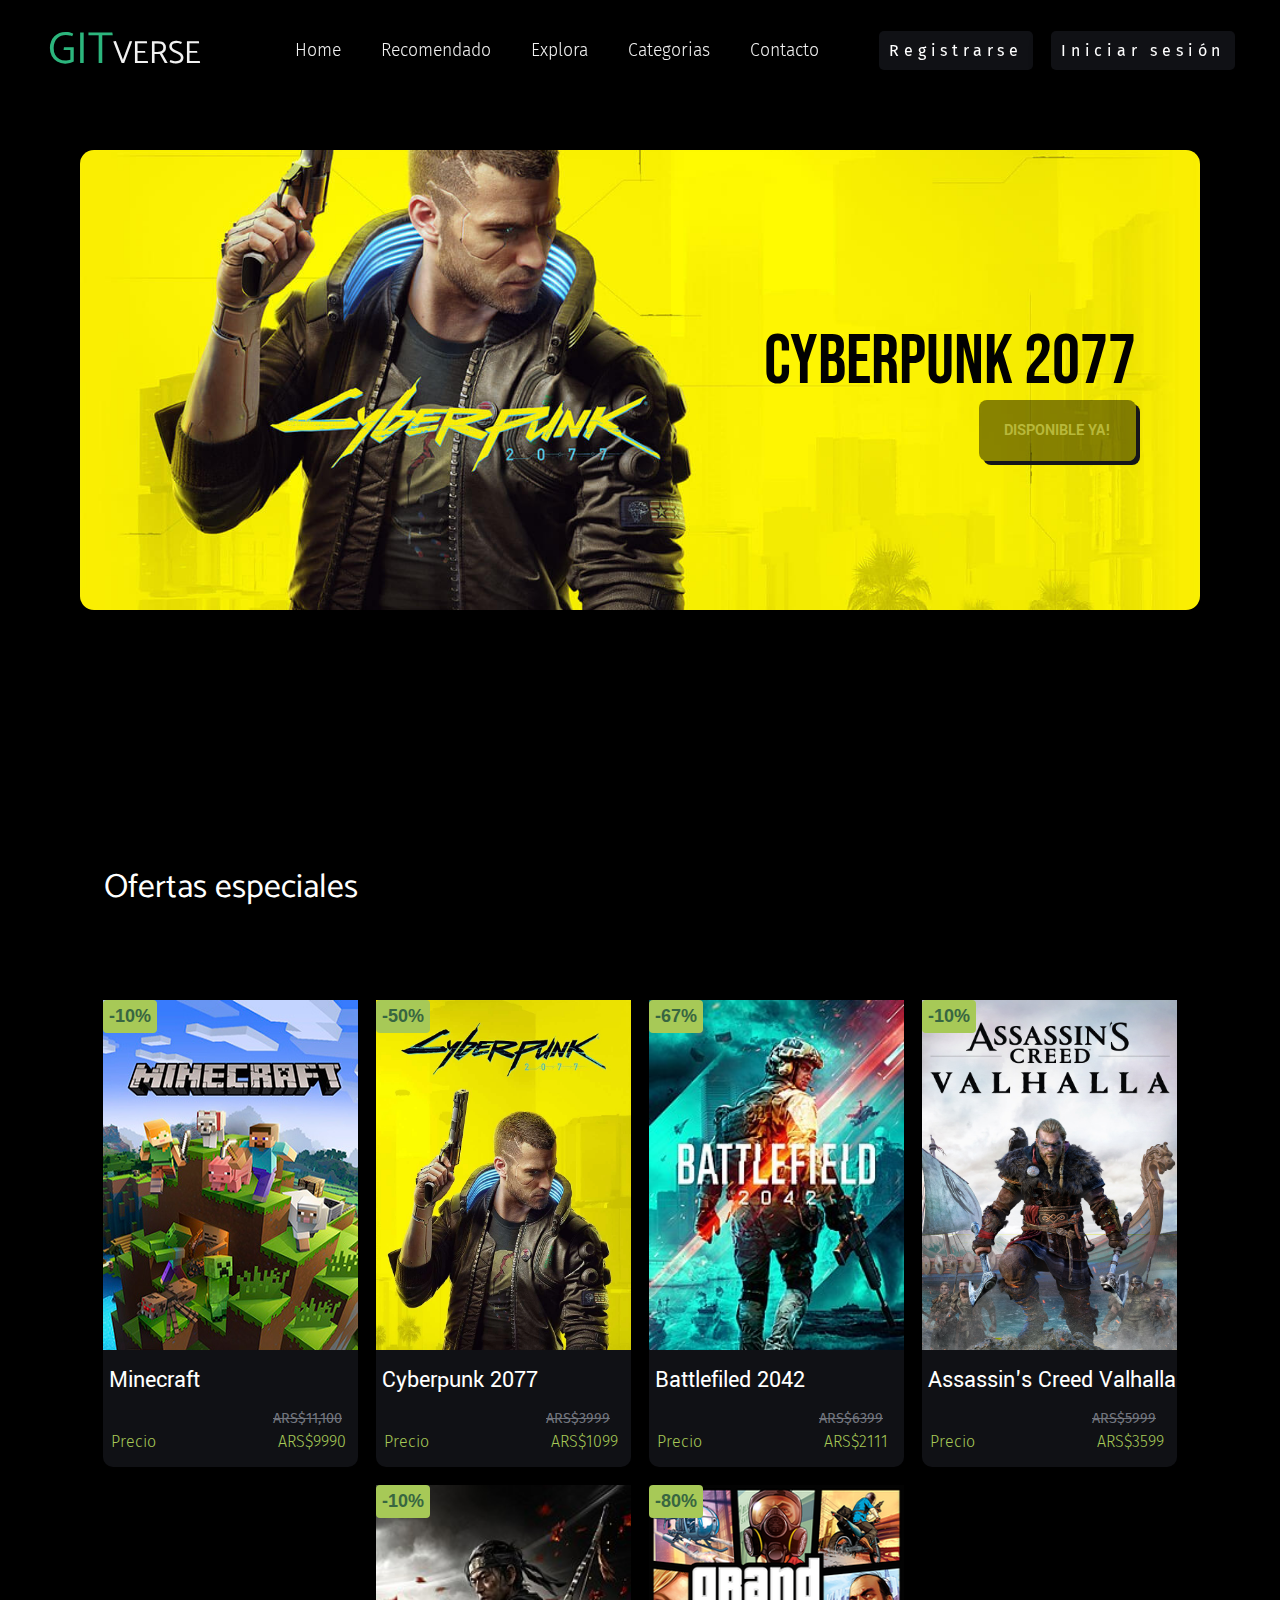
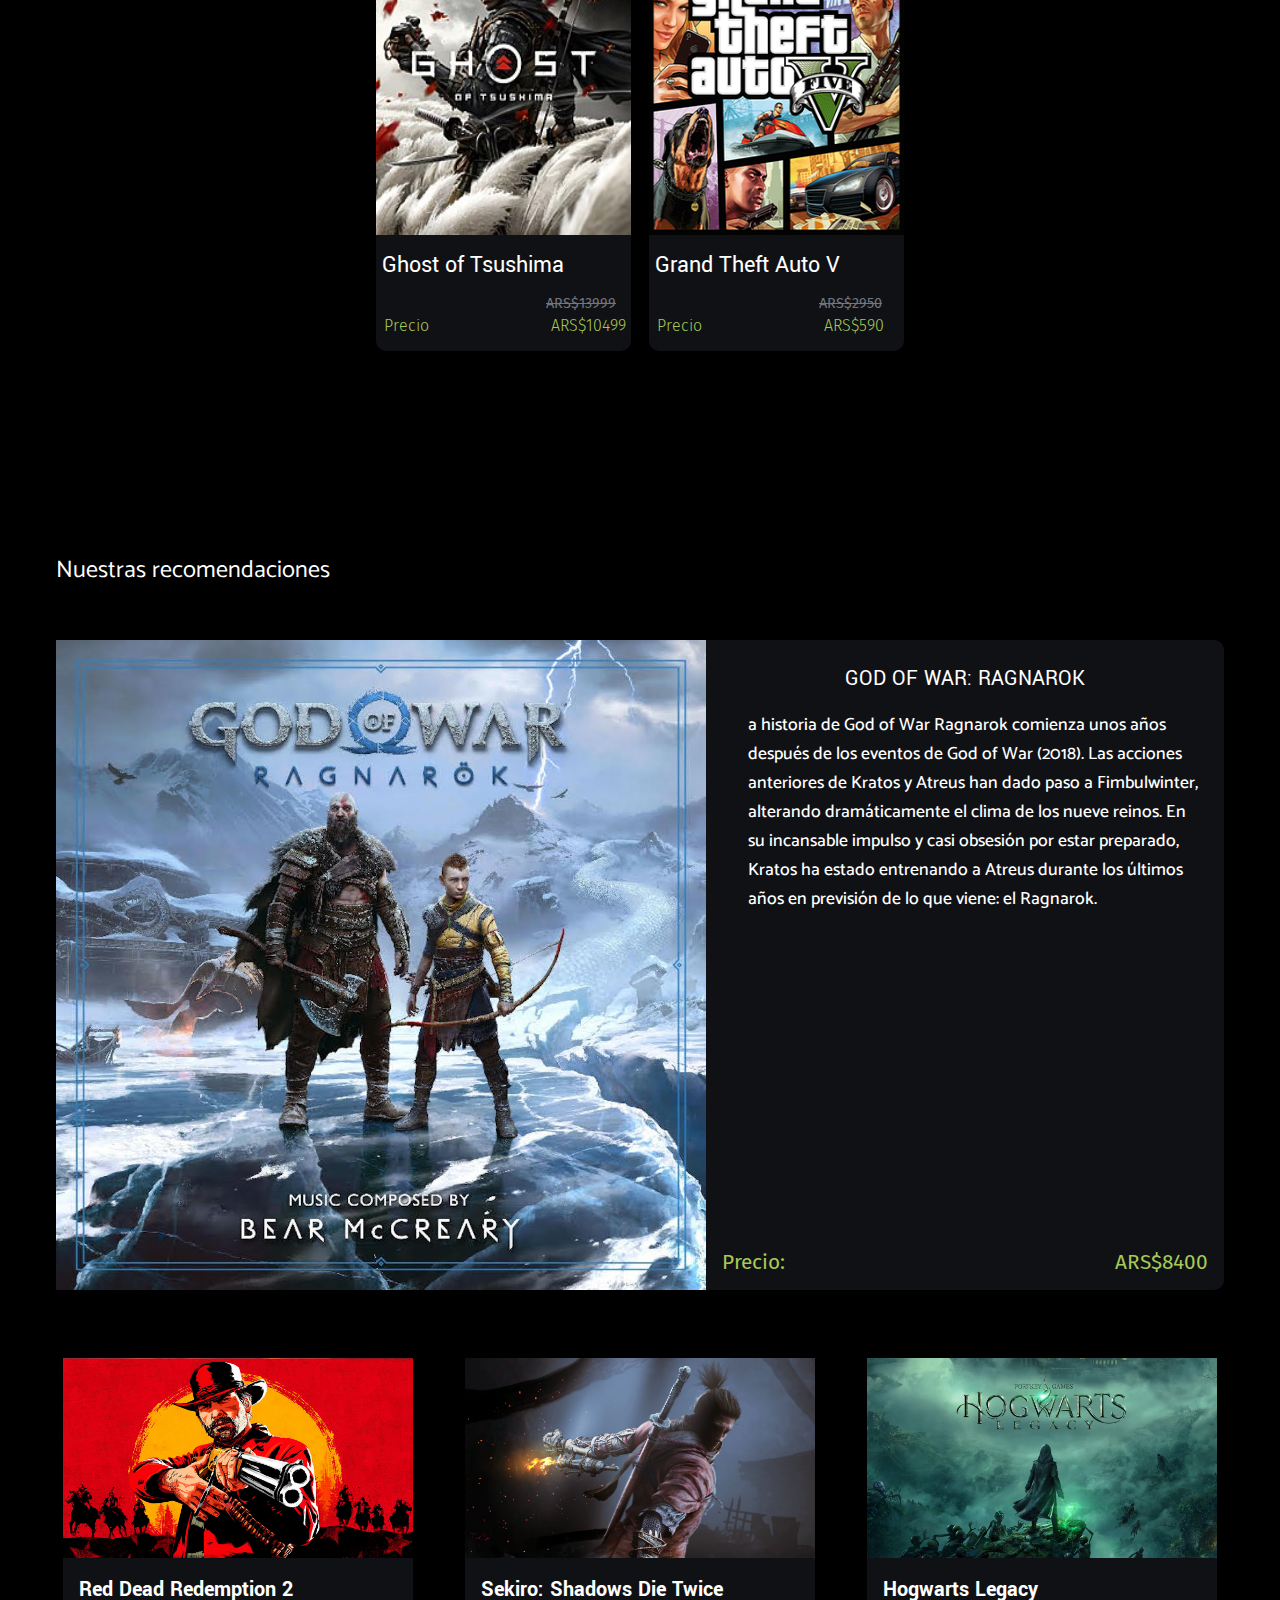
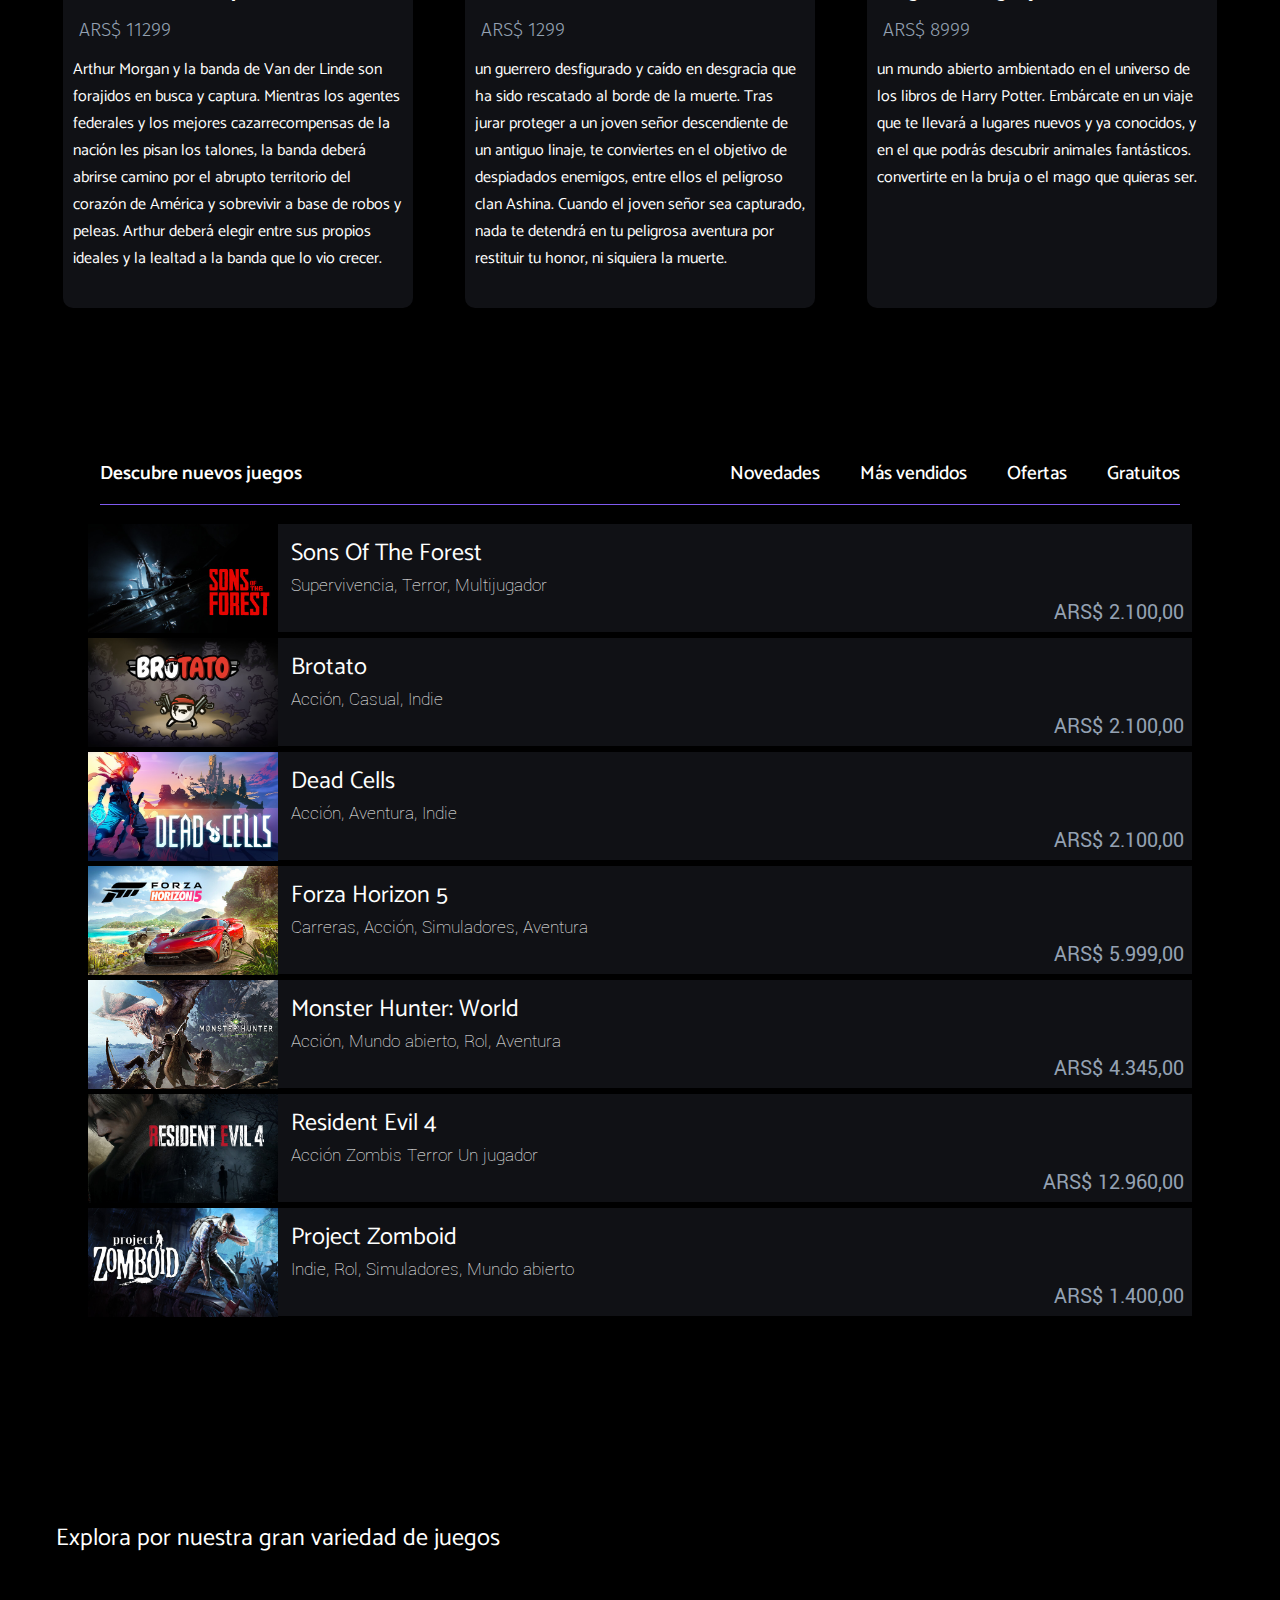
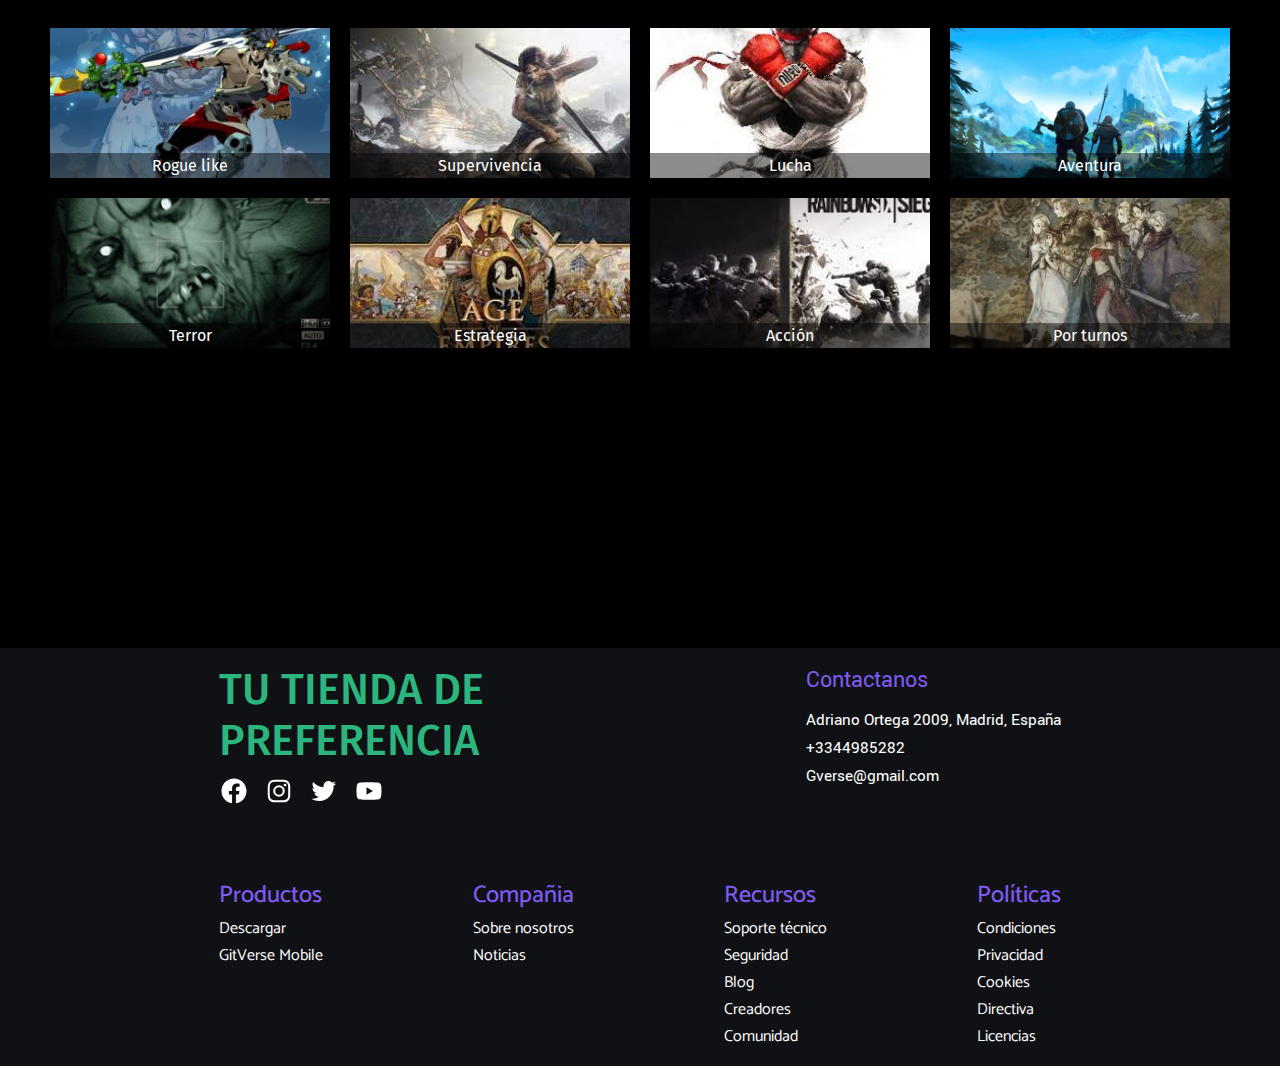
<file: index.html>
<html lang="en">
  <head>
    <meta charset="UTF-8" />
    <meta http-equiv="X-UA-Compatible" content="IE=edge" />
    <meta name="viewport" content="width=device-width, initial-scale=1.0" />
    <link rel="preconnect" href="https://fonts.googleapis.com" />
    <link rel="preconnect" href="https://fonts.gstatic.com" crossorigin />
    <link rel="preconnect" href="https://fonts.googleapis.com">
<link rel="preconnect" href="https://fonts.gstatic.com" crossorigin>
<link href="https://fonts.googleapis.com/css2?family=Bebas+Neue&family=Catamaran:wght@100;200&family=Fira+Sans:wght@300;500&family=Yantramanav:wght@100;300&display=swap" rel="stylesheet">
    <link rel="stylesheet" href="style.css" />
    <link rel="stylesheet" href="assets/mediaqueries.css" />
    <link rel="stylesheet" href="assets/animaciones.css" />
    <title>Document</title>
  </head>
  <body>
    <header class="header">
      <div class="header-logo">
        <h2><span>GIT</span>VERSE</h2>
      </div>
      
   
      <nav class="navbar">
        <label for="menu-toggle" class="menu-label">
          <img src="assets/img/Icons/bx-menu.svg" alt="menu" class="label__img">
        </label>
        <input type="checkbox" id="menu-toggle" />
        <ul class="nav-list">
          <li><a href="#">Home</a></li>
          <li><a href="#recomendado">Recomendado</a></li>
          <li><a href="#explora">Explora</a></li>
          <li><a href="#categoria">Categorias</a></li>
          <li><a href="#contacto">Contacto</a></li>
          <li class="nav__list__social btn-4"><a href="pages/register.html" >Registrarse</a></li>
          <li class="nav__list__social btn-4"><a href="pages/login.html" >Iniciar sesión</a></li>
        </ul>

        <ul class="nav-social">
          <li class="btn-4"><a href="pages/register.html" >Registrarse</a></li>
          <li class="btn-4"><a href="pages/login.html" >Iniciar sesión</a></li>        
        </ul>
      </nav>
    </header>
  <!-- Section Hero -->
  <section class="home container" id="#home">
   <img src="assets/img/Games/home.png" alt="">
   <div class="home-text">
     <h1 class="home-title">
      Cyberpunk 2077
     </h1>
     <a href="#" class="btn">Disponible YA!</a>
   </div>
  </section>
  <main id="container">
      <!-- Section 1 -->
      <section class="section-1" id="recomendado">
        <h1>Ofertas especiales</h1>
        <div class="section-box-info">
        <div class="box game-1">
          <div class="game-info-img">
            <img src="assets/img/Games/Title/trending0.png" alt="" />
            <button class="btn-2">-10%</button>
          </div>
  
          <div class="game-info">
            <div class="game-info-top">
              <h2 class="title">Minecraft</h2>
              <span class="price">ARS$11,100</span>
            </div>
            <div class="game-info-buttom">
              <p>Precio <span class="off-now">ARS$9990</span></p>
            </div>
          </div>
        </div>
        <div class="box game-1">
          <div class="game-info-img">
            <img src="assets/img/Games/Title/trending1.webp" alt="" />
            <button class="btn-2">-50%</button>
          </div>
  
          <div class="game-info">
            <div class="game-info-top">
              <h2 class="title">Cyberpunk 2077</h2>
              <span class="price">ARS$3999</span>
            </div>
            <div class="game-info-buttom">
              <p>Precio <span class="off-now">ARS$1099</span></p>
            </div>
          </div>
        </div>
        <div class="box game-1">
          <div class="game-info-img">
            <img src="assets/img/Games/Title/trending2.jpg" alt="" />
            <button class="btn-2">-67%</button>
          </div>
  
          <div class="game-info">
            <div class="game-info-top">
              <h2 class="title">Battlefiled 2042</h2>
              <span class="price">ARS$6399</span>
            </div>
            <div class="game-info-buttom">
              <p>Precio <span class="off-now">ARS$2111</span></p>
            </div>
          </div>
        </div>
        <div class="box game-1">
          <div class="game-info-img">
            <img src="assets/img/Games/Title/trending3.jpg" alt="" />
            <button class="btn-2">-10%</button>
          </div>
  
          <div class="game-info">
            <div class="game-info-top">
              <h2 class="title">Assassin's Creed Valhalla</h2>
              <span class="price">ARS$5999</span>
            </div>
            <div class="game-info-buttom">
              <p>Precio <span class="off-now">ARS$3599</span></p>
            </div>
          </div>
        </div>
        <div class="box game-1">
          <div class="game-info-img">
            <img src="assets/img/Games/Title/trending4.jpg" alt="" />
            <button class="btn-2">-10%</button>
          </div>
  
          <div class="game-info">
            <div class="game-info-top">
              <h2 class="title">Ghost of Tsushima</h2>
              <span class="price">ARS$13999</span>
            </div>
            <div class="game-info-buttom">
              <p>Precio <span class="off-now">ARS$10499</span></p>
            </div>
          </div>
        </div>
        <div class="box game-1">
          <div class="game-info-img">
            <img src="assets/img/Games/Title/trending5.png" alt="" />
            <button class="btn-2">-80%</button>
          </div>
  
          <div class="game-info">
            <div class="game-info-top">
              <h2 class="title">Grand Theft Auto V</h2>
              <span class="price">ARS$2950</span>
            </div>
            <div class="game-info-buttom">
              <p>Precio <span class="off-now">ARS$590</span></p>
            </div>
          </div>
        </div>
      </div>
        
      </section>

      <!-- Section 2 -->
      <section class="recommend">
        <h2 class="recommend__title">Nuestras recomendaciones</h2>
        <div class="recommend-info-game">
          <div class="recommend-big-game">
           <div class="big-img">
            <img src="assets/img/Games/Recommend/god-of-war.jpg" alt="" />
            </div>
            <div class="descripcion">
              <div class="descripcion-game">
                <h2>GOD OF WAR: RAGNAROK</h2>
                <p class="big-blabla">
                a historia de God of War Ragnarok comienza unos años después de
                los eventos de God of War (2018). Las acciones anteriores de
                Kratos y Atreus han dado paso a Fimbulwinter, alterando
                dramáticamente el clima de los nueve reinos. En su incansable
                impulso y casi obsesión por estar preparado, Kratos ha estado
                entrenando a Atreus durante los últimos años en previsión de lo
                que viene: el Ragnarok.
               </p>
              </div>
              <div class="descipcion-price">
                <ul class="price">
                  <li>Precio:</li>
                  <li>ARS$8400</li>
                </ul>
              </div>
          </div>
        
        </div>
        <div class="box-recommend">
          <div class="recommend-box">
            <div class="box-img">
              <img src="assets/img/Games/Recommend/1366_2000.jpeg" alt="" />
            </div>
            <div class="box-info">
              <p class="box-title">Red Dead Redemption 2</p>
              <span>ARS$ 11299</span>
              <p class="box-blabla">
                Arthur Morgan y la banda de Van der Linde son forajidos en busca y
                captura. Mientras los agentes federales y los mejores
                cazarrecompensas de la nación les pisan los talones, la banda
                deberá abrirse camino por el abrupto territorio del corazón de
                América y sobrevivir a base de robos y peleas. Arthur deberá
                elegir entre sus propios ideales y la lealtad a la banda que lo
                vio crecer.
              </p>
            </div>
          </div>
          <div class="recommend-box">
            <div class="box-img">
              <img
                src="assets/img/Games/Recommend/wallpapersden.com_sekiro-shadows-die-twice_1366x768.jpg"
                alt=""
              />
            </div>
            <div class="box-info">
              <p class="box-title">Sekiro: Shadows Die Twice</p>
              <span>ARS$ 1299</span>
              <p class="box-blabla">
                un guerrero desfigurado y caído en desgracia que ha sido rescatado
                al borde de la muerte. Tras jurar proteger a un joven señor
                descendiente de un antiguo linaje, te conviertes en el objetivo de
                despiadados enemigos, entre ellos el peligroso clan Ashina. Cuando
                el joven señor sea capturado, nada te detendrá en tu peligrosa
                aventura por restituir tu honor, ni siquiera la muerte.
              </p>
            </div>
          </div>
          <div class="recommend-box">
            <div class="box-img">
              <img src="assets/img/Games/Recommend/1366_2000 (1).jpeg" alt="" />
            </div>
            <div class="box-info">
              <p class="box-title">Hogwarts Legacy</p>
              <span>ARS$ 8999</span>
              <p class="box-blabla">
                un mundo abierto ambientado en el universo de los libros de Harry
                Potter. Embárcate en un viaje que te llevará a lugares nuevos y ya
                conocidos, y en el que podrás descubrir animales fantásticos.
                convertirte en la bruja o el mago que quieras ser.
              </p>
            </div>
          </div>
        </div>
      </section>

      <!-- Section 3 -->
      
      <section class="home-tabs" id="explora">
        <div class="home-tabs-content">
          <div class="tabs-span">
            <span>Descubre nuevos juegos</span>
          </div>
          <div class="tabs_list">
            <div class="list">
              <ul class="list__info">
                <li><a id="novedades">Novedades</a> </li>
                <li><a  id="masvendidos">Más vendidos</a> </li>
                <li><a  id="ofertas">Ofertas</a> </li>
                <li><a  id="gratuitos">Gratuitos</a> </li>
              </ul>
             <div class="dropdown">
              <button class="dropdown__hover">Categoría</button>
              <ul class="dropdown__menu">
                <li><li><a  id="novedades">Novedades</a> </li>
                <li><a  id="masvendidos">Más vendidos</a> </li>
                <li><a  id="ofertas">Ofertas</a> </li>
                <li><a  id="gratuitos">Gratuitos</a> </li></li>
              </ul>
             </div>
            </div>
          </div>
        </div>
        <div class="home-content">
          <div class="home-info">
            <div class="home-img">
              <img src="assets/img/Games/Tabs/capsule_616x353.jpg" alt="">
            </div>
            <div class="home-game">
              <h2 class="home-game-descripcion">Sons Of The Forest</h2>
              <div class="game-descripcion">
                <ul class="descripcion_category">
                  <li>Supervivencia,</li>
                  <li> Terror,</li>
                  <li> Multijugador</li>
                </ul>
              </div>
              <div class="descipcion__price__game">
                <span class="price__game">ARS$ 2.100,00</span>
              </div>
            </div>
          </div>
          <div class="home-info">
            <div class="home-img">
              <img src="assets/img/Games/Tabs/brotato.jpg" alt="brotato">
            </div>
            <div class="home-game">
              <h2 class="home-game-descripcion">Brotato</h2>
              <div class="game-descripcion">
                <ul class="descripcion_category">
                  <li>Acción,</li>
                  <li> Casual,</li>
                  <li> Indie</li>
                </ul>
              </div>
              <div class="descipcion__price__game">
                <span class="price__game">ARS$ 2.100,00</span>
              </div>
            </div>
          </div>
          <div class="home-info">
            <div class="home-img">
              <img src="assets/img/Games/Tabs/dead-cells.jpg" alt="">
            </div>
            <div class="home-game">
              <h2 class="home-game-descripcion">Dead Cells</h2>
              <div class="game-descripcion">
                <ul class="descripcion_category">
                  <li>Acción,</li>
                  <li> Aventura,</li>
                  <li> Indie</li>
                </ul>
              </div>
              <div class="descipcion__price__game">
                <span class="price__game">ARS$ 2.100,00</span>
              </div>
            </div>
          </div>
          <div class="home-info">
            <div class="home-img">
              <img src="assets/img/Games/Tabs/forza-horizon5.jpg" alt="ForzaHorizon5">
            </div>
            <div class="home-game">
              <h2 class="home-game-descripcion">Forza Horizon 5</h2>
              <div class="game-descripcion">
                <ul class="descripcion_category">
                  <li>Carreras,</li>
                  <li> Acción,</li>
                  <li> Simuladores,</li>
                  <li> Aventura</li>
                </ul>
              </div>
              <div class="descipcion__price__game">
                <span class="price__game">ARS$ 5.999,00</span>
              </div>
            </div>
          </div>
          <div class="home-info">
            <div class="home-img">
              <img src="assets/img/Games/Tabs/monsterHunterWord.jpg" alt="MonsterHunterWord">
            </div>
            <div class="home-game">
              <h2 class="home-game-descripcion">Monster Hunter: World</h2>
              <div class="game-descripcion">
                <ul class="descripcion_category">
                  <li>Acción,</li>
                  <li> Mundo abierto,</li>
                  <li> Rol,</li>
                  <li> Aventura</li>
                </ul>
                
              </div>
              <div class="descipcion__price__game">
                <span class="price__game">ARS$ 4.345,00</span>
              </div>
            </div>
          </div>
          <div class="home-info">
            <div class="home-img">
              <img src="assets/img/Games/Tabs/residentEvil.jpg" alt="ResidentEvil4">
            </div>
            <div class="home-game">
              <h2 class="home-game-descripcion">Resident Evil 4</h2>
              <div class="game-descripcion">
                <ul class="descripcion_category">
                  <li>Acción</li>
                  <li>Zombis</li>
                  <li>Terror</li>
                  <li>Un jugador</li>
                </ul>
              </div>
              <div class="descipcion__price__game">
                <span class="price__game">ARS$ 12.960,00</span>
              </div>
            </div>
          </div>
          <div class="home-info">
            <div class="home-img">
              <img src="assets/img/Games/Tabs/project-zomboid.jpg" alt="ProjectZomboid">
            </div>
            <div class="home-game">
              <h2 class="home-game-descripcion">Project Zomboid</h2>
              <div class="game-descripcion">
                <ul class="descripcion_category">
                  <li>Indie,</li>
                  <li>Rol,</li>
                  <li>Simuladores,</li>
                  <li>Mundo abierto</li>
                </ul>
              </div>
              <div class="descipcion__price__game">
                <span class="price__game">ARS$ 1.400,00</span>
              </div>
            </div>
          </div>
        </div>
      </section>

      <!-- Section 4 -->
       <section class="categoria" id="categoria">
      <h2>Explora por nuestra gran variedad de juegos</h2>
      <div class="categoria-info">
        <div class="cat-box">
          <img
            src="assets/img/Games/Categoria/rogue-like.jpg"
            alt=""
            srcset=""
          />
          <div class="cat-text">
            <p>Rogue like</p>
          </div>
        </div>
        <div class="cat-box">
          <img
            src="assets/img/Games/Categoria/Supervivencia.jfif"
            alt=""
            srcset=""
          />
          <div class="cat-text">
            <p>Supervivencia</p>
          </div>
        </div>
        <div class="cat-box">
          <img src="assets/img/Games/Categoria/Lucha.jfif" alt="" srcset="" />
          <div class="cat-text">
            <p>Lucha</p>
          </div>
        </div>
        <div class="cat-box">
          <img src="assets/img/Games/Categoria/Aventura.jpg" alt="" srcset="" />
          <div class="cat-text">
            <p>Aventura</p>
          </div>
        </div>
        <div class="cat-box">
          <img src="assets/img/Games/Categoria/terror.jpg" alt="" srcset="" />
          <div class="cat-text">
            <p>Terror</p>
          </div>
        </div>
        <div class="cat-box">
          <img
            src="assets/img/Games/Categoria/Estrategia.jfif"
            alt=""
            srcset=""
          />
          <div class="cat-text">
            <p>Estrategia</p>
          </div>
        </div>
        <div class="cat-box">
          <img src="assets/img/Games/Categoria/accion.jfif" alt="" srcset="" />
          <div class="cat-text">
            <p>Acción</p>
          </div>
        </div>
        <div class="cat-box">
          <img src="assets/img/Games/Categoria/Turnos.jpg" alt="" srcset="" />
          <div class="cat-text">
            <p>Por turnos</p>
          </div>
        </div>
      </div>
    </section>
    </main>
    <footer id="contacto">
      <div class="footer__container">
        <div class="footer__socials">
          <div class="footer_title_content">
            <span class="footer--title">
              Tu tienda de Preferencia
            </span>
            <ul class="footer_socials-links">
                <li>
                  <a href="#"><img src="assets/img/Icons/footer/bxl-facebook-circle.svg" alt=""></a>
                </li>
                <li>
                  <a href="#"><img src="assets/img/Icons/footer/bxl-instagram.svg" alt=""></a>
                </li>
                <li>
                  <a href="#"><img src="assets/img/Icons/footer/bxl-twitter.svg" alt=""></a>
                </li>
                <li>
                  <a href="#"><img src="assets/img/Icons/footer/bxl-youtube.svg" alt=""></a>
                </li>
                
            </ul>
          </div>
            <div class="footer_contact">
              <ul class="contact--informacion"> <span>Contactanos</span>
                <li>  Adriano Ortega 2009, Madrid, España </li>
                <li>  +3344985282 </li>
                <li>  Gverse@gmail.com</li>
              </ul>
            </div>
          
        </div>
        <div class="footer__information">
          <div class="footer_product">
            <span>Productos</span>
            <ul>
              <li>Descargar</li>
              <li>GitVerse Mobile</li>
            </ul>
          </div>
          <div class="footer_company">
            <span>Compañia</span>
            <ul>
              <li>Sobre nosotros</li>
              <li>Noticias</li>
            
                
            </ul>
          </div>
          <div class="footer__suport">
            <span>Recursos</span>
            <ul> 
              <li>Soporte técnico</li>
              <li>Seguridad</li>
              <li>Blog</li>
              <li>Creadores</li>
              <li>Comunidad</li>
            </ul>
          </div>
          <div class="footer_politica">
            <span>Políticas</span>
            <ul>    
              <li>Condiciones</li>
              <li>Privacidad</li>
              <li>Cookies</li>
              <li>Directiva</li>
              <li>Licencias</li>
              
            </ul>
          </div>
        </div>

      </div>

    </footer> 
  </body>
</html>
</file>
<file: style.css>
:root {
  /** Colors */
  --background-main: hsl(0, 0%, 0%);
  --secondary-bg: #101115;
  --button-cl: #7f5af0;
  --paragraph-cl: #94a1b2;
  --button-txt-cl: #b8b83a;
  --main: #fffffe;
  --main-rm: #eef5e8;
  --stroke-cl: #010101;
  --highlight: #7f5af0;
  --secondary: #72757e;
  --tertiary: #2cb67d;
  --price: #a7c957;
  /* #ffd40 */
  /* Fonts */

  --font-Catamaran: 'Catamaran', sans-serif;
  --font-Fira: 'Fira Sans', sans-serif;
  --font-Yantra: 'Yantramanav', sans-serif;
}

* {
  margin: 0;
  padding: 0;
  box-sizing: border-box;
  text-decoration: none;
  list-style: none;
}
body {
  background-color: var(--background-main);
}
ul {
  list-style: none;
}
header {
  display: flex;
  align-items: center;
  justify-content: space-between;
  width: 100%;
  height: 100px;
  background: rgba(0, 0, 0, 0.5);
  backdrop-filter: blur(2px);
  position: fixed;
  z-index: 2;
  margin: 0 auto;
}

header .header-logo {
  display: flex;
  justify-content: center;
  align-items: center;
  margin: 0 1rem 0 3rem;
}
header .header-logo span {
  color: var(--tertiary);
  font-family: var(--font-Catamaran);
  font-size: 2.8rem;
}

header .header-logo H2 {
  color: #f2f2f2;
  font-family: var(--font-Catamaran);
  font-size: 2rem;
}

.navbar,
.nav-list,
.nav-social {
  display: flex;
  align-items: center;
  justify-content: center;
}

.navbar {
  gap: 60px;
}

.nav-list {
  gap: 40px;
  padding-left: 2rem;
}

.nav-list .nav__list__social {
  display: none;
}

.nav-social {
  gap: 18px;
  padding-right: 2.8rem;
}

.navbar a {
  color: #f2f2f2;
  font-family: var(--font-Fira);
  font-size: 1.1rem;
  font-weight: 300;
}

/** Hambur */

.menu-label,
#menu-toggle,
#cart-toggle {
  display: none;
}

main {
  padding-top: 180px;
  display: flex;
  justify-content: center;
  align-items: center;
  flex-direction: column;
  width: 100%;
}
h1,
h2 {
  color: var(--main);
  font-family: var(--font-Catamaran);
  font-weight: 400;
}
/* Hero */
.home {
  position: relative;
  min-height: 460px;
  display: flex;
  align-items: center;
  justify-content: flex-end;
  margin: 0 5rem;
  top: 150px;
  /* margin-bottom: 200px; */
}
.home img {
  position: absolute;
  width: 100%;
  height: 100%;
  object-fit: cover;
  z-index: -1;
  border-radius: 14px;
}
.home-text {
  padding-right: 4rem;
  text-align: right;
}
.home-text .home-title {
  font-size: 4.4rem;
  text-transform: uppercase;
  color: var(--stroke-cl);
  margin-bottom: 1rem;
  font-family: 'Bebas Neue', cursive;
}

.btn {
  margin-top: 25px;
  background-color: rgba(0, 0, 0, 0.45);
  box-shadow: #16161a 4px 4px 0px;
  border-radius: 8px;
  padding: 20px 25px;
  color: var(--button-txt-cl);
  font-family: var(--font-Yantra);
  border: none;
  font-weight: bolder;
  font-size: 1rem;
  text-transform: uppercase;
  min-width: 120px;
  transition: transform 200ms, box-shadow 200ms;
  z-index: 1;
  cursor: pointer;
}
.btn:active {
  transform: translateY(4px) translateX(4px);
  box-shadow: #094c66 0px 0px 0px;
}
/* Section-1 */

.section-1 {
  display: flex;
  justify-content: space-around;
  align-items: center;
  flex-direction: row;
  flex-wrap: wrap;
  gap: 5px;
  max-width: 1200px;
  margin-top: 220px;
}
.section-1 h1 {
  font-size: 2.1rem;
  align-self: flex-start;
  padding: 0 0 5rem 4rem;
  width: 100%;
}
.section-box-info {
  display: flex;
  flex-wrap: wrap;
  justify-content: center;
  align-items: flex-start;
  gap: 18px;
}

.box {
  width: 255px;
  position: relative;
  background-color: var(--secondary-bg);
  border-radius: 10px;
  cursor: pointer;
}
.game-info-img {
  position: relative;
  width: 255px;
  height: 350px;
}

.game-info-img img {
  width: 255px;
  height: 350px;
}
.game-info-img .btn-2 {
  position: absolute;
  right: 201px;
}

.btn-2 {
  background-color: var(--price);
  color: #386641;
  border: none;
  outline: none;
  padding: 6px 6px;
  font-size: 18px;
  font-weight: 600;
  border-radius: 4px;
  position: relative;
}
.game-info {
  position: relative;
  width: 100%;
}

.game-info h2 {
  color: var(--main);
  font-family: var(--font-Yantra);
  padding: 0.9rem 0 0 0.4rem;
}

.game-info-top {
  display: flex;
  width: 100%;
  gap: 100px;
}
.price {
  font-family: var(--font-Fira);
  color: var(--price);
}

.game-info p {
  padding: 1.2rem 0 1rem 0.5rem;
}

.game-info-top .price {
  position: absolute;
  font-size: 0.9rem;
  top: 60;
  left: 170;
}
.game-info .price {
  color: var(--secondary);
  text-decoration: line-through;
}

.game-info-buttom {
  padding-top: 1rem;
}
.game-info-buttom p {
  font-weight: 300;
}
.game-info-buttom p,
.off-now {
  color: var(--price);
  font-family: var(--font-Fira);
  display: flex;
  gap: 122px;
}

/**************** Section-2  **************/

.recommend {
  display: flex;
  justify-content: center;
  align-items: center;
  flex-wrap: wrap;
  max-width: 1200px;
  padding-top: 200px;
}
.recommend .recommend__title {
  display: flex;
  text-align: start;
  width: 100%;
  padding-bottom: 50px;
  padding-left: 1rem;
}
.recommend-info-game {
  display: flex;
  flex-wrap: wrap;
  justify-content: center;
  align-items: flex-start;
  gap: 18px;
}
.recommend-big-game {
  width: 100%;
  height: 650px;
  background-color: var(--secondary-bg);
  display: flex;
  justify-content: center;
  align-items: center;
  border-radius: 10px;
  cursor: pointer;
  margin: 0 1rem;
}

.recommend-big-game .big-img {
  height: 650px;
  display: flex;
}
.big-img img {
  object-fit: contain;
}
.descripcion {
  display: flex;
  flex-direction: column;
  justify-content: start;
  align-items: center;
  width: 100%;
  height: 100%;
  position: relative;
}
.descripcion-game {
  display: flex;
  flex-direction: column;
  align-items: center;
  justify-content: center;
}
.descripcion-game h2 {
  font-family: var(--font-Yantra);
  font-size: 1.4rem;
  padding: 1.5rem 0.3rem 1rem 0.3rem;
  align-self: center;
  color: var(--main);
  display: inline;
}
.big-blabla {
  display: flex;
  justify-content: center;
  align-items: center;
}
.big-blabla {
  font-family: var(--font-Catamaran);
  color: var(--main);
  font-weight: 500;
  font-size: 1.1rem;
  width: 90%;
  padding: 0.1rem 0 0 1rem;
  align-self: center;
}

.descipcion-price {
  position: absolute;
  bottom: 15;
  width: 100%;
}

.descipcion-price .price {
  display: flex;
  justify-content: space-between;
  align-items: center;
}
.descipcion-price ul li {
  font-size: 1.3rem;
  padding: 0 1rem 0 1rem;
}

/***** Mini-box */

.box-recommend {
  display: flex;
  align-items: center;
  justify-content: space-around;
  gap: 5px;
  flex-wrap: wrap;
  width: 100%;
}
.recommend-box {
  margin-top: 50px;
  background-color: var(--secondary-bg);
  width: 350px;
  height: 550px;
  display: flex;
  flex-direction: column;
  border-radius: 10px;
  cursor: pointer;
}
.recommend-box .box-img {
  width: 100%;
}
.box-img img {
  width: 100%;
  height: 200px;
  object-fit: cover;
}
.box-info {
  width: 100%;
  height: 100%;
  color: var(--main);
}
.box-info .box-title {
  font-family: var(--font-Yantra);
  font-weight: bold;
  font-size: 1.4rem;
  line-height: 2rem;
  padding: 1rem 0 0.5rem 1rem;
}
.box-info span {
  font-family: var(--font-Fira);
  font-weight: 300;
  font-size: 1.2rem;
  line-height: 2rem;
  padding-left: 1rem;
  color: var(--paragraph-cl);
}
.box-info .box-blabla {
  font-family: var(--font-Catamaran);
  color: var(--main);
  font-size: 1rem;
  padding: 10px 10px;
}

/**************** Section-3  **************/

.home-tabs {
  max-width: 1200px;
  width: 100%;
  display: flex;
  justify-content: center;
  align-items: center;
  padding-top: 150px;
  margin: 0 1rem;
  flex-direction: column;
}

.home-tabs-content {
  margin: 0 1rem;
  max-width: 1082px;
  width: 90%;
  display: flex;
  justify-content: space-between;
  text-align: center;
  border-bottom: 1px solid var(--highlight);
}
.tabs-span {
  color: var(--main);
  font-family: var(--font-Catamaran);
  font-size: 1.2rem;
  font-weight: 600;
}

.tabs_list {
  display: flex;
  justify-content: center;
  align-items: center;
  gap: 5px;
  padding-bottom: 5px;
}
.tabs_list .list {
  display: flex;
  color: var(--main);
  font-family: var(--font-Catamaran);
  font-weight: 500;
  font-size: 1.2rem;
  padding-bottom: 10px;
}
.tabs_list .list .list__info {
  display: flex;
  gap: 40px;
  cursor: pointer;
}
.tabs_list .list .list__info a {
  color: var(--main);
}
.dropdown {
  display: none;
}

.home-content {
  width: 100%;
  display: flex;
  justify-content: center;
  align-items: center;
  flex-direction: column;
  padding: 1rem 3rem 0 3rem;
}

.home-info {
  background-color: var(--secondary-bg);
  width: 100%;
  display: flex;
  margin: 3px;
}

.home-img {
  width: 190px;
  height: 108px;
}
.home-img img {
  width: 190px;
}
.home-game {
  width: 100%;
}

.home-info .home-game {
  font-family: var(--font-Yantra);
  color: var(--main);
  font-size: 1rem;
  padding: 0.6rem 0.5rem 0 0.8rem;
  width: 100%;
}
.home-game p {
  text-transform: uppercase;
  letter-spacing: 1px;
  font-weight: 600;
  padding-bottom: 7px;
  display: inline-flex;
}
.game-descripcion {
  display: flex;
  justify-content: space-between;
  align-items: center;
  flex-wrap: wrap;
}
.descripcion_category {
  font-size: 1.2rem;
  font-weight: 200;
  display: flex;
  gap: 5px;
  flex-wrap: wrap;
}
.descipcion__price__game {
  width: 100%;
  display: flex;
  justify-content: flex-end;
  align-items: center;
}
.price__game {
  font-size: 1.4rem;
  color: var(--paragraph-cl);
}
/**************** Categoria  **************/

.categoria {
  display: flex;
  flex-wrap: wrap;
  justify-content: center;
  align-items: center;
  gap: 20px;
  max-width: 1200px;
  padding-top: 200px;
}
.categoria h2 {
  width: 100%;
  padding-bottom: 50px;
  padding-left: 1rem;
}
.categoria-info {
  display: flex;
  justify-content: center;
  align-items: center;
  flex-wrap: wrap;
  gap: 20px;
}
.cat-box {
  width: 280px;
  height: 150px;
  position: relative;
  display: flex;
  justify-content: center;
  align-items: center;
  cursor: pointer;
}
.cat-box img {
  object-fit: cover;
  width: 280px;
  height: 150px;
}

.cat-text {
  position: absolute;
  bottom: 0px;
  background-color: rgba(0, 0, 0, 0.45);
  display: flex;
  justify-content: center;
  align-items: center;
  width: 100%;
  height: 25px;
}

.cat-box p {
  font-family: var(--font-Fira);
  font-weight: 400;
  color: var(--main);
  font-size: 1rem;
}

/*! Footer */
footer {
  background-color: var(--secondary-bg);
  margin-top: 300px;
  padding-top: 1rem;
  height: auto;
  width: 100%;
  display: flex;
  align-items: center;
  justify-content: center;
  flex-direction: row;
}
.footer__container {
  display: flex;
  justify-content: space-around;
  align-items: center;
  flex-direction: column;
}
.footer__socials {
  display: flex;
  justify-content: space-between;
  width: 100%;
  height: 100%;
  padding: 0 1rem;
  flex-wrap: wrap;
}
.footer_title_content {
  display: inline-flex;
  flex-direction: column;
  width: 300px;
}
.footer__socials .footer--title {
  color: var(--tertiary);
  font-size: 2.7rem;
  font-family: var(--font-Fira);
  font-weight: 500;
  text-transform: uppercase;
  display: flex;
  justify-content: flex-start;
  align-items: flex-start;
  padding-bottom: 10px;
  width: 100%;
}

.footer__socials .footer_socials-links {
  display: flex;
  gap: 15px;
}
.footer_contact {
  display: flex;
  justify-content: center;
  align-items: center;
  color: var(--main);
  gap: 10px;
  font-family: var(--font-Yantra);
  font-size: 1rem;
  flex-wrap: wrap;
  height: 100%;
}
.footer_contact ul span {
  color: var(--highlight);
  display: inline-block;
  width: 100%;
  font-size: 1.5rem;
  padding-bottom: 10px;
}
.footer_contact ul li {
  font-size: 1.05rem;
  padding: 3px 0;
}
.footer__information {
  display: flex;
  flex-wrap: wrap;
  height: 100%;
  gap: 150px;
  padding: 1rem 1rem;
}

.footer_product,
.footer_company,
.footer_politica,
.footer__suport {
  height: 100%;
  padding-top: 50px;
}
.footer_product span,
.footer_company span,
.footer_politica span,
.footer__suport span {
  font-size: 1.5rem;
  color: var(--highlight);
  font-family: var(--font-Catamaran);
  font-weight: 500;
}

.footer_product ul li,
.footer_company ul li,
.footer_politica ul li,
.footer__suport ul li {
  color: var(--main);
  font-family: var(--font-Catamaran);
  font-size: 1rem;
  cursor: pointer;
}
</file>
<file: assets/mediaqueries.css>
@media (max-width: 1050px) {
  /* Header */
  .nav-social {
    gap: 10px;
  }
  .nav-social .btn-4 a {
    padding: 8px 8px;
    font-size: 0.9rem;
    letter-spacing: 0.1rem;
  }

  /* Section hero */
  .home {
    align-items: start;
  }
  .home .home-text {
    padding-top: 90px;
    padding-right: 2rem;
  }
  .home-text .home-title {
    font-size: 4rem;
  }
}

@media (max-width: 992px) {
  .navbar {
    gap: 10px;
  }
  .nav-list {
    position: absolute;
    top: 85px;
    left: 5%;
    right: 5%;
    width: 90%;
    flex-direction: column;
    background-color: var(--secondary-bg);
    border: 2px solid var();
    border-top: 0;
    border-radius: 0 0 5px 5px;
    align-items: flex-start;
    padding: 45px 30px;
    gap: 25px;
    z-index: 3;
    display: none;
  }

  .nav-list a {
    font-size: 21px;
  }
  .menu-label {
    display: flex;
    order: 2;
    cursor: pointer;
    padding-right: 10px;
  }
  .menu-label img {
    height: 50px;
    width: 55px;
  }
  #menu-toggle:checked + .nav-list {
    display: flex;
  }
}

@media (max-width: 912px) {
  /* Section hero */
  .home {
    min-height: 300px;
  }
  .home .home-text {
    padding-top: 35px;
    padding-right: 2rem;
  }

  .home-text .home-title {
    font-size: 3.5rem;
  }
  /*@ Section Recommend */

  .recommend-big-game {
    width: 650px;
    height: auto;
    flex-wrap: wrap;
  }

  .descripcion-game h2 {
    display: inline;
    font-size: 1.7rem;
  }
  .descripcion-game .big-blabla {
    padding: 0 0 15px 0;
    display: inline;
  }
  .descipcion-price {
    position: static;
    align-items: center;
    width: 90%;
    padding-bottom: 10px;
  }

  .descipcion-price ul li {
    padding: 0;
  }

  /* Section 3 */

  .home-info .home-game {
    font-size: 0.9rem;
    padding: 0.4rem 0.5rem 0 0.6rem;
  }
  .descripcion_category {
    font-size: 1.1rem;
    font-weight: 400;
  }
  .price__game {
    font-size: 1.3rem;
    color: var(--main);
  }
}

@media (max-width: 768px) {
  /* Section hero */
  .home {
    margin: 0 1rem;
  }
  .home .home-text {
    padding-right: 1rem;
  }
  .home-text .home-title {
    font-size: 3.9rem;
  }
  /* section 2 */
  .recommend-big-game {
    width: 450px;
  }
  .recommend-big-game .big-img {
    height: 450px;
  }
  /* Section 3 dropdown */

  .tabs_list .list .list__info {
    display: none;
  }

  .dropdown {
    position: relative;
    display: inline-block;
    /*  z-index: 10; */
  }
  .dropdown__hover {
    display: inline-block;
    padding: 8px;
    background: var(--secondary-bg);
    color: var(--main);
    font-family: var(--font-Yantra);
    font-size: 20px;
    cursor: pointer;
    border: none;
  }
  .dropdown__hover:hover {
    background: var(--main);
    color: var(--stroke-cl);
  }
  .dropdown__menu {
    position: absolute;
    display: none;
    top: 100%;
    left: 0;
    min-width: 80px; /*! Importante */
    background: var(--secondary-bg);
    color: var(--main);
  }
  .dropdown:hover .dropdown__menu {
    display: block;
  }
  .dropdown__menu a {
    display: block;
    padding: 5px;
    text-decoration: none;
    border: none;
    font-size: 15px;
    color: var(--main);
  }
  .dropdown__menu a:hover {
    background: var(--highlight);
  }
}
@media (max-width: 678px) {
  /* Section hero */
  .home {
    margin: 0 1rem;
    min-height: 250px;
  }
  .home .home-text {
    padding-top: 40px;
  }
  .home-text .home-title {
    font-size: 2.5rem;
  }
  /* section 3 */
  .home-info .home-game {
    font-size: 0.9rem;
    padding: 0.4rem 0.5rem 0 0.4rem;
  }
  .descripcion_category {
    font-size: 1.1rem;
    font-weight: 400;
  }
  .price__game {
    font-size: 1.2rem;
    color: var(--main);
  }
  /* Section Footer */
  .footer__information {
    align-items: baseline;
    justify-content: center;
  }
}

@media (max-width: 571px) {
  /* section header */

  .nav-list .nav__list__social {
    display: flex;
  }

  .nav-social {
    display: none;
  }

  /* Section hero */
  .home .home-text {
    padding-right: 1rem;
  }

  /* Section 2 */
  .recommend-big-game {
    width: 300px;
  }
  .recommend-big-game .big-img {
    height: 300px;
  }
  .box-recommend {
    gap: 10px;
    justify-content: center;
  }
  .recommend-box {
    margin-top: 22px;
    width: 275px;
    height: auto;
  }
  /* Section 3 */
  .home-content {
    margin: 1rem;
  }
  .descripcion_category {
    display: none;
  }
  .descipcion__price__game {
    justify-content: flex-start;
  }

  /* Footer */
  .footer__socials {
    justify-content: center;
  }
  .footer_contact {
    padding-top: 20px;
    width: 300px;
    display: inline-block;
  }
}
@media (max-width: 440px) {
  /* section hero */
  .home .home-title {
    font-size: 2rem;
  }
  .btn {
    margin: 0;
    padding: 15px 16px;
  }

  /* Section 3 */

  .home-content {
    padding: 1rem 1rem 0 1rem;
  }
  .home-info .home-game {
    font-size: 0.7rem;
  }
  .price__game {
    font-size: 1rem;
  }
  /* Section Footer */
  .footer__socials {
    align-items: flex-start;
    padding: 0;
  }
  .footer_title_content {
    width: initial;
  }
  .footer__socials .footer--title {
    font-size: 2.3rem;
    text-align: center;
  }
  .footer__socials .footer_socials-links {
    justify-content: center;
  }
  .footer_contact {
    padding-top: 30px;
    width: 300px;
    display: inline;
    text-align: center;
  }
  .footer_contact ul span {
    display: initial;
  }
  .contact--informacion li {
    display: flex;
    align-items: center;
    justify-content: center;
  }
  .footer__information {
    gap: 45px;
  }
}
@media (max-width: 320px) {
  /* Header */
  header .header-logo {
    margin: 0 0.5rem 0 1.5rem;
  }
  header .header-logo H2 {
    font-size: 1.2rem;
  }
  header .header-logo span {
    font-size: 2rem;
  }
  /* Hero */
  .home .home-title {
    font-size: 1.7rem;
  }
  .btn {
    padding: 10px 10px;
  }
  /* Section 1 */
  .section-1 h1 {
    padding: 0 0 5rem 0rem;
    text-align: center;
  }
  /* section 2 */
  .recommend .recommend__title {
    text-align: center;
    width: 82%;
  }
  .recommend-big-game {
    width: 290px;
    margin: 0 0.2rem;
  }
  .recommend-big-game .big-img {
    height: 290px;
  }
  .descripcion-game h2 {
    font-size: 1.3rem;
  }
  .big-blabla {
    font-size: 1rem;
  }
  .descipcion-price ul li {
    font-size: 1rem;
  }
  /* section 3 */
  .home-content {
    margin: 0;
    gap: 10px;
  }

  .home-img {
    width: 120px;
    height: 68px;
  }
  .home-img img {
    width: 120px;
  }

  .home-info .home-game {
    font-size: 0.8rem;
  }
  .price__game {
    font-size: 0.8rem;
  }

  /* Footer */
  .footer__socials {
    padding-left: 10px;
  }
  .footer__socials .footer--title {
    font-size: 1.2rem;
    width: 100%;
  }
  .footer__information {
    flex-direction: column;
    padding: 0;
    gap: 20px;
  }
}
</file>
<file: assets/animaciones.css>
html {
  scroll-behavior: smooth;
}

body {
  --sb-track-color: #232e33;
  --sb-thumb-color: #6baf8d;
  --sb-size: 10px;

  scrollbar-color: var(--sb-thumb-color) var(--sb-track-color);
}

body::-webkit-scrollbar {
  width: var(--sb-size);
}

body::-webkit-scrollbar-track {
  background: var(--sb-track-color);
  border-radius: 10px;
}

body::-webkit-scrollbar-thumb {
  background: var(--sb-thumb-color);
  border-radius: 10px;
}
/* Header Nav link */
.nav-list a {
  position: relative;
  text-decoration: none;
}
.nav-list a::before {
  content: '';
  position: absolute;
  width: 100%;
  height: 2px;
  border-radius: 4px;
  background-color: var(--tertiary);
  bottom: -2;
  left: 0;
  transform-origin: right;
  transform: scaleX(0);
  transition: transform 0.3s ease-in-out;
}
.nav-list a:hover::before {
  transform-origin: left;
  transform: scaleX(1);
}
/* BTN LINK HEADER */
.btn-4 {
  position: relative;
  display: flex;
  justify-content: center;
  align-items: center;
  border-radius: 5px;
  background: var(--secondary-bg);
  font-family: var(--font-Fira);
  box-shadow: 0px 6px 24px 0px rgba(0, 0, 0, 0.2);
  overflow: hidden;
  border: none;
  font-weight: 400;
}
.btn-4:after {
  content: ' ';
  width: 0%;
  height: 100%;
  background: var(--tertiary);
  position: absolute;
  transition: all 0.4s ease-in-out;
  right: 0;
}
.btn-4:hover::after {
  right: auto;
  left: 0;
  width: 100%;
}
.btn-4 a {
  text-align: center;
  text-decoration: none;
  width: 100%;
  padding: 10px 10px;
  color: #fff;
  font-size: 1rem;
  font-weight: 400;
  letter-spacing: 0.3em;
  z-index: 20;
  transition: all 0.3s ease-in-out;
}
btn-4:hover a {
  color: #183153;
  animation: scaleUp 0.3s ease-in-out;
}
@keyframes scaleUp {
  0% {
    transform: scale(1);
  }

  50% {
    transform: scale(0.95);
  }

  100% {
    transform: scale(1);
  }

  /* Section 3 tabs */
}

.tabs_list .list .list__info a:hover {
  color: var(--highlight);
}
</file>
